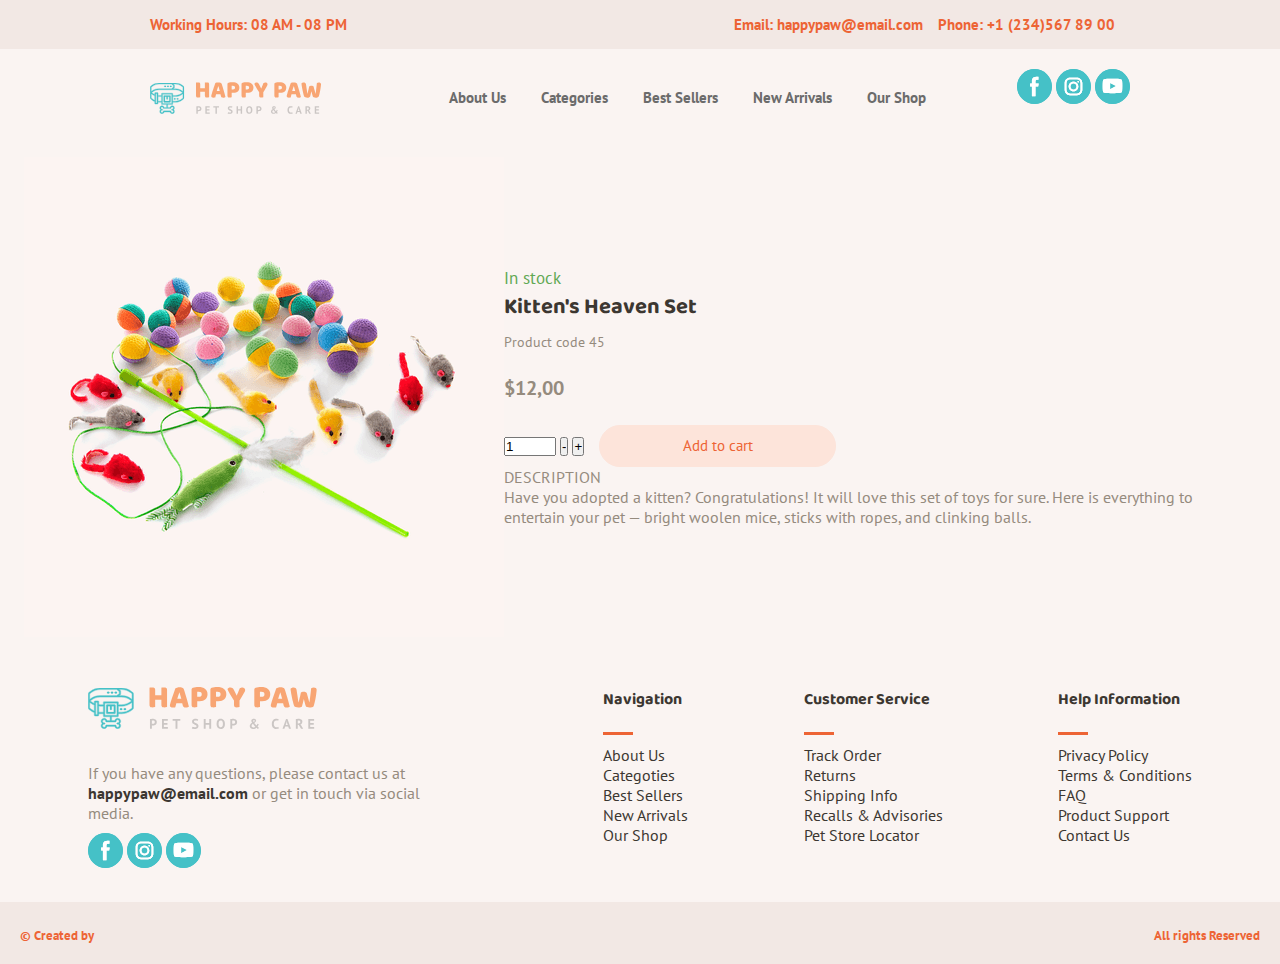
<file: kitten's-heaven-set.html>
<!DOCTYPE html>
<html lang="en">
<head>
    <meta charset="UTF-8">
    <meta http-equiv="X-UA-Compatible" content="IE=edge">
    <meta name="viewport" content="width=device-width, initial-scale=1.0">
    <title>Kitten's Heaven Set</title>
    <link rel="Icon" href="img/icon.png">
    <link rel="stylesheet" href="css/index.css">
    <link rel="stylesheet" href="css/menu.css">
    <link rel="stylesheet" href="css/footer.css">
    <link rel="stylesheet" href="css/store-goods.css">
</head>
<body>
    <header>
        <div class="navigation-one">
            <div class="contacts-one">
                <div class="times">
                   <p class="time-work"> Working Hours: 08 AM - 08 PM</p>
                   <div id="clock-header"></div>
               </div>
                <div class="mail-contacts">
                    <p>Email: <a class="mail" href="mailto:happypaw@email.com"> happypaw@email.com</a> </p>
                    <p>Phone: <a class="mail" href="tel:+12345678900"> +1 (234)567 89 00</a> </p>
                </div>
            </div>
            <img class="logo-company" src="img/logo-company.svg" width=100 alt="Pet Store Logo">
            <div class="controlsMenuLine">
                <div class="open-menu open-mobile-menu-js">
                    <span class="burger-line"></span>
                    <span class="burger-line"></span>
                    <span class="burger-line"></span>
                </div>
                <div class="close-menu close-mobile-menu-js">
                    <span class="burger-line"></span>
                    <span class="burger-line"></span>
                </div>
            </div>
            <nav class="title-page">
                <img class="logo-company-two" src="img/logo-company.svg" width=100 alt="Pet Store Logo">
                <div class="nav-menu">
                    <a class="menu" href="#about">About Us</a>
                    <a class="menu" href="#categories">Categories</a>
                    <a class="menu" href="#bestseller">Best Sellers</a>
                    <a class="menu" href="#arrivals">New Arrivals</a>
                    <a class="menu" href="#products">Our Shop</a>
                </div>
                <div class="contacts">
                    <p> Working Hours: 08 AM - 08 PM</p>
                    <p>Email: <a class="mail" href="mailto:happypaw@email.com"> happypaw@email.com</a> </p>
                    <p>Phone: <a class="mail" href="tel:+12345678900"> +1 (234)567 89 00</a> </p>
                </div>
                <div class="social-icons">
                    <a href="https://www.facebook.com/">
                        <svg class="socials-icon-p" viewBox="0 0 32 32" style="border-radius:50%">
                            <path class="outer_bDW"
                                d="M32 0H0V32H32V0ZM16.9133 25H13.6383V16.0044H12V13.1936H13.6383V10.9374H13.6443C13.7014 8.9864 14.3604 7.129 17.5674 7.0126V7H19.6171V9.8108H17.9447C17.3379 9.8108 16.9133 10.5002 16.9133 11.1568V13.1936H19.8561L19.3702 16.0044H16.9133V25Z">
                            </path>
                            <path
                                d="M16,31 C24.2842712,31 31,24.2842712 31,16 C31,7.71572875 24.2842712,1 16,1 C7.71572875,1 1,7.71572875 1,16 C1,24.2842712 7.71572875,31 16,31 Z M16,32 C7.163444,32 0,24.836556 0,16 C0,7.163444 7.163444,0 16,0 C24.836556,0 32,7.163444 32,16 C32,24.836556 24.836556,32 16,32 Z"
                                class="border_2yy"></path>
                            <path class="logo_2gS"
                                d="M13.6383 25H16.9133V16.0044H19.3702L19.8561 13.1936H16.9133V11.1568C16.9133 10.5002 17.3379 9.8108 17.9447 9.8108H19.6171V7H17.5674V7.0126C14.3604 7.129 13.7014 8.9864 13.6443 10.9374H13.6383V13.1936H12V16.0044H13.6383V25Z"
                                style="color:#fff;fill:#fff"></path>
                        </svg></a>
                    <a href="https://www.instagram.com/">
                        <svg class="socials-icon-p" viewBox="0 0 32 32" style="border-radius:50%">
                            <g>
                                <path class="outer_bDW"
                                    d="M0,0 L32,0 L32,32 L0,32 L0,0 Z M12.7045454,8 C10.1221593,8 8,10.1193185 8,12.7045454 L8,19.2954545 C8,21.8778407 10.1193185,24 12.7045454,24 L19.2954545,24 C21.8778407,24 24,21.8806822 24,19.2954545 L24,12.7045454 C24,10.1221593 21.8806822,8 19.2954545,8 L12.7045454,8 Z M12.7045454,9.45454545 L19.2954545,9.45454545 C21.0937498,9.45454545 22.5454545,10.9062502 22.5454545,12.7045454 L22.5454545,19.2954545 C22.5454545,21.0937498 21.0937498,22.5454545 19.2954545,22.5454545 L12.7045454,22.5454545 C10.9062502,22.5454545 9.45454545,21.0937498 9.45454545,19.2954545 L9.45454545,12.7045454 C9.45454545,10.9062502 10.9062502,9.45454545 12.7045454,9.45454545 Z M20.2954545,11.0454545 C19.9289774,11.0454545 19.6363636,11.3380684 19.6363636,11.7045454 C19.6363636,12.0710225 19.9289774,12.3636364 20.2954545,12.3636364 C20.6619316,12.3636364 20.9545454,12.0710225 20.9545454,11.7045454 C20.9545454,11.3380684 20.6619316,11.0454545 20.2954545,11.0454545 Z M16,11.6363636 C13.599432,11.6363636 11.6363636,13.599432 11.6363636,16 C11.6363636,18.400568 13.599432,20.3636364 16,20.3636364 C18.400568,20.3636364 20.3636364,18.400568 20.3636364,16 C20.3636364,13.599432 18.400568,11.6363636 16,11.6363636 Z M16,13.0909091 C17.6164771,13.0909091 18.9090909,14.3835229 18.9090909,16 C18.9090909,17.6164771 17.6164771,18.9090909 16,18.9090909 C14.3835229,18.9090909 13.0909091,17.6164771 13.0909091,16 C13.0909091,14.3835229 14.3835229,13.0909091 16,13.0909091 Z">
                                </path>
                                <path class="insta-mask-hover_2Yt"
                                    style="fill:url(#si611b9708349ce000223e3152fdd4cc56a1cb4eaba73b87b4011e3af21629198159528instagramhover)"
                                    d="M0,0 L32,0 L32,32 L0,32 L0,0 Z M12.7045454,8 C10.1221593,8 8,10.1193185 8,12.7045454 L8,19.2954545 C8,21.8778407 10.1193185,24 12.7045454,24 L19.2954545,24 C21.8778407,24 24,21.8806822 24,19.2954545 L24,12.7045454 C24,10.1221593 21.8806822,8 19.2954545,8 L12.7045454,8 Z M12.7045454,9.45454545 L19.2954545,9.45454545 C21.0937498,9.45454545 22.5454545,10.9062502 22.5454545,12.7045454 L22.5454545,19.2954545 C22.5454545,21.0937498 21.0937498,22.5454545 19.2954545,22.5454545 L12.7045454,22.5454545 C10.9062502,22.5454545 9.45454545,21.0937498 9.45454545,19.2954545 L9.45454545,12.7045454 C9.45454545,10.9062502 10.9062502,9.45454545 12.7045454,9.45454545 Z M20.2954545,11.0454545 C19.9289774,11.0454545 19.6363636,11.3380684 19.6363636,11.7045454 C19.6363636,12.0710225 19.9289774,12.3636364 20.2954545,12.3636364 C20.6619316,12.3636364 20.9545454,12.0710225 20.9545454,11.7045454 C20.9545454,11.3380684 20.6619316,11.0454545 20.2954545,11.0454545 Z M16,11.6363636 C13.599432,11.6363636 11.6363636,13.599432 11.6363636,16 C11.6363636,18.400568 13.599432,20.3636364 16,20.3636364 C18.400568,20.3636364 20.3636364,18.400568 20.3636364,16 C20.3636364,13.599432 18.400568,11.6363636 16,11.6363636 Z M16,13.0909091 C17.6164771,13.0909091 18.9090909,14.3835229 18.9090909,16 C18.9090909,17.6164771 17.6164771,18.9090909 16,18.9090909 C14.3835229,18.9090909 13.0909091,17.6164771 13.0909091,16 C13.0909091,14.3835229 14.3835229,13.0909091 16,13.0909091 Z">
                                </path>
                            </g>
                            <path
                                d="M16,31 C24.2842712,31 31,24.2842712 31,16 C31,7.71572875 24.2842712,1 16,1 C7.71572875,1 1,7.71572875 1,16 C1,24.2842712 7.71572875,31 16,31 Z M16,32 C7.163444,32 0,24.836556 0,16 C0,7.163444 7.163444,0 16,0 C24.836556,0 32,7.163444 32,16 C32,24.836556 24.836556,32 16,32 Z"
                                class="border_2yy"></path>
                            <g>
                                <path class="logo_2gS" style="fill:#fff;color:#fff"
                                    d="M12.7045454,8 C10.1221593,8 8,10.1193185 8,12.7045454 L8,19.2954545 C8,21.8778407 10.1193185,24 12.7045454,24 L19.2954545,24 C21.8778407,24 24,21.8806822 24,19.2954545 L24,12.7045454 C24,10.1221593 21.8806822,8 19.2954545,8 L12.7045454,8 Z M12.7045454,9.45454545 L19.2954545,9.45454545 C21.0937498,9.45454545 22.5454545,10.9062502 22.5454545,12.7045454 L22.5454545,19.2954545 C22.5454545,21.0937498 21.0937498,22.5454545 19.2954545,22.5454545 L12.7045454,22.5454545 C10.9062502,22.5454545 9.45454545,21.0937498 9.45454545,19.2954545 L9.45454545,12.7045454 C9.45454545,10.9062502 10.9062502,9.45454545 12.7045454,9.45454545 Z M20.2954545,11.0454545 C19.9289774,11.0454545 19.6363636,11.3380684 19.6363636,11.7045454 C19.6363636,12.0710225 19.9289774,12.3636364 20.2954545,12.3636364 C20.6619316,12.3636364 20.9545454,12.0710225 20.9545454,11.7045454 C20.9545454,11.3380684 20.6619316,11.0454545 20.2954545,11.0454545 Z M16,11.6363636 C13.599432,11.6363636 11.6363636,13.599432 11.6363636,16 C11.6363636,18.400568 13.599432,20.3636364 16,20.3636364 C18.400568,20.3636364 20.3636364,18.400568 20.3636364,16 C20.3636364,13.599432 18.400568,11.6363636 16,11.6363636 Z M16,13.0909091 C17.6164771,13.0909091 18.9090909,14.3835229 18.9090909,16 C18.9090909,17.6164771 17.6164771,18.9090909 16,18.9090909 C14.3835229,18.9090909 13.0909091,17.6164771 13.0909091,16 C13.0909091,14.3835229 14.3835229,13.0909091 16,13.0909091 Z">
                                </path>
                                <path class="insta-mask-logo-hover_19f" style="fill:#fff;color:#fff"
                                    d="M12.7045454,8 C10.1221593,8 8,10.1193185 8,12.7045454 L8,19.2954545 C8,21.8778407 10.1193185,24 12.7045454,24 L19.2954545,24 C21.8778407,24 24,21.8806822 24,19.2954545 L24,12.7045454 C24,10.1221593 21.8806822,8 19.2954545,8 L12.7045454,8 Z M12.7045454,9.45454545 L19.2954545,9.45454545 C21.0937498,9.45454545 22.5454545,10.9062502 22.5454545,12.7045454 L22.5454545,19.2954545 C22.5454545,21.0937498 21.0937498,22.5454545 19.2954545,22.5454545 L12.7045454,22.5454545 C10.9062502,22.5454545 9.45454545,21.0937498 9.45454545,19.2954545 L9.45454545,12.7045454 C9.45454545,10.9062502 10.9062502,9.45454545 12.7045454,9.45454545 Z M20.2954545,11.0454545 C19.9289774,11.0454545 19.6363636,11.3380684 19.6363636,11.7045454 C19.6363636,12.0710225 19.9289774,12.3636364 20.2954545,12.3636364 C20.6619316,12.3636364 20.9545454,12.0710225 20.9545454,11.7045454 C20.9545454,11.3380684 20.6619316,11.0454545 20.2954545,11.0454545 Z M16,11.6363636 C13.599432,11.6363636 11.6363636,13.599432 11.6363636,16 C11.6363636,18.400568 13.599432,20.3636364 16,20.3636364 C18.400568,20.3636364 20.3636364,18.400568 20.3636364,16 C20.3636364,13.599432 18.400568,11.6363636 16,11.6363636 Z M16,13.0909091 C17.6164771,13.0909091 18.9090909,14.3835229 18.9090909,16 C18.9090909,17.6164771 17.6164771,18.9090909 16,18.9090909 C14.3835229,18.9090909 13.0909091,17.6164771 13.0909091,16 C13.0909091,14.3835229 14.3835229,13.0909091 16,13.0909091 Z">
                                </path>
                            </g>
                        </svg></a>
                    <a href="https://www.youtube.com/">
                        <svg class="socials-icon-p" viewBox="0 0 32 32" style="border-radius:50%">
                            <path class="outer_bDW"
                                d="M0,0 L32,0 L32,32 L0,32 L0,0 Z M24.8319297,11.4874563 C24.6803369,10.1603684 24.3639692,9.77357894 24.1398754,9.59352174 C23.7839619,9.31343284 23.1380446,9.21340113 22.2746246,9.15338207 C20.8905163,9.06001905 18.537532,9 16,9 C13.455877,9 11.1094837,9.05335028 9.72537529,9.15338207 C8.86195533,9.21340113 8.21603808,9.31343284 7.8601245,9.59352174 C7.63603076,9.77357894 7.32625412,10.1603684 7.1680703,11.4874563 C6.94397657,13.4013973 6.94397657,17.7627818 7.1680703,19.6767227 C7.32625412,21.0038107 7.63603076,21.3906002 7.8601245,21.5706573 C8.21603808,21.8507463 8.86195533,21.950778 9.72537529,22.0107971 C11.1094837,22.1041601 13.455877,22.164179 16,22.164179 C18.544123,22.164179 20.8905163,22.1041601 22.2746246,22.0107971 C23.1380446,21.950778 23.7839619,21.8507463 24.1398754,21.5706573 C24.3639692,21.3972689 24.6737458,21.0038107 24.8319297,19.6767227 C25.0560234,17.7627818 25.0560234,13.4013973 24.8319297,11.4874563 Z M13.8249725,18.4429978 L13.8249725,12.7145125 L19.2559502,15.5754208 L13.8249725,18.4429978 Z">
                            </path>
                            <path
                                d="M16,31 C24.2842712,31 31,24.2842712 31,16 C31,7.71572875 24.2842712,1 16,1 C7.71572875,1 1,7.71572875 1,16 C1,24.2842712 7.71572875,31 16,31 Z M16,32 C7.163444,32 0,24.836556 0,16 C0,7.163444 7.163444,0 16,0 C24.836556,0 32,7.163444 32,16 C32,24.836556 24.836556,32 16,32 Z"
                                class="border_2yy"></path>
                            <path class="logo_2gS"
                                d="M24.8319297,11.4874563 C24.6803369,10.1603684 24.3639692,9.77357894 24.1398754,9.59352174 C23.7839619,9.31343284 23.1380446,9.21340113 22.2746246,9.15338207 C20.8905163,9.06001905 18.537532,9 16,9 C13.455877,9 11.1094837,9.05335028 9.72537529,9.15338207 C8.86195533,9.21340113 8.21603808,9.31343284 7.8601245,9.59352174 C7.63603076,9.77357894 7.32625412,10.1603684 7.1680703,11.4874563 C6.94397657,13.4013973 6.94397657,17.7627818 7.1680703,19.6767227 C7.32625412,21.0038107 7.63603076,21.3906002 7.8601245,21.5706573 C8.21603808,21.8507463 8.86195533,21.950778 9.72537529,22.0107971 C11.1094837,22.1041601 13.455877,22.164179 16,22.164179 C18.544123,22.164179 20.8905163,22.1041601 22.2746246,22.0107971 C23.1380446,21.950778 23.7839619,21.8507463 24.1398754,21.5706573 C24.3639692,21.3972689 24.6737458,21.0038107 24.8319297,19.6767227 C25.0560234,17.7627818 25.0560234,13.4013973 24.8319297,11.4874563 Z M13.8249725,18.4429978 L13.8249725,12.7145125 L19.2559502,15.5754208 L13.8249725,18.4429978 Z"
                                style="color:#fff;fill:#fff"></path>
                        </svg>
                    </a>
                </div>
            </nav>
        </div>
    </header>
  <main>
      <div class="store-goods">
          <img src="img/kitten's-heaven-set.png" alt="Cat products heaven set">
          <div class="description-products">
              <p class="paragraf-stock">In stock</p>
              <h3 class="banner-good-store">Kitten's Heaven Set</h3>
              <p class="paragraf-code">Product code 45</p>
              <p class="price-store-goods">$12,00</p>
              <div class="quantity-goods-buy">
                    <div class="input-group quantity_goods">
                        <input type="number" step="1" min="1" max="10" id="num_count" name="quantity" value="1" title="Qty">
                        <input type="button" value="-" id="button_minus">
                        <input type="button" value="+" id="button_plus">
                    </div>
                    <a class="buttom-add-to-cart" href="#add-to-card">Add to cart</a>
                </div>
              <p>DESCRIPTION</p>
              <p>Have you adopted a kitten? Congratulations! It will love this set of toys for sure. Here is everything to entertain your pet — bright woolen mice, sticks with ropes, and clinking balls.</p>
          </div>
      </div>
  </main>
  <footer>
    <div class="footer-menu">
        <div class="short-info">
            <div class="logo-footer">
                <img src="img/paws-logo.svg" alt="Company Logo">
                <p>If you have any questions, please contact us at <a
                        href="mailto:happypaw@email.com">happypaw@email.com</a> or get in touch via social media.
                </p>
            </div>
            <div class="social-icons">
                <a href="https://www.facebook.com/">
                    <svg class="socials-icon-p" viewBox="0 0 32 32" style="border-radius:50%">
                        <path class="outer_bDW"
                            d="M32 0H0V32H32V0ZM16.9133 25H13.6383V16.0044H12V13.1936H13.6383V10.9374H13.6443C13.7014 8.9864 14.3604 7.129 17.5674 7.0126V7H19.6171V9.8108H17.9447C17.3379 9.8108 16.9133 10.5002 16.9133 11.1568V13.1936H19.8561L19.3702 16.0044H16.9133V25Z">
                        </path>
                        <path
                            d="M16,31 C24.2842712,31 31,24.2842712 31,16 C31,7.71572875 24.2842712,1 16,1 C7.71572875,1 1,7.71572875 1,16 C1,24.2842712 7.71572875,31 16,31 Z M16,32 C7.163444,32 0,24.836556 0,16 C0,7.163444 7.163444,0 16,0 C24.836556,0 32,7.163444 32,16 C32,24.836556 24.836556,32 16,32 Z"
                            class="border_2yy"></path>
                        <path class="logo_2gS"
                            d="M13.6383 25H16.9133V16.0044H19.3702L19.8561 13.1936H16.9133V11.1568C16.9133 10.5002 17.3379 9.8108 17.9447 9.8108H19.6171V7H17.5674V7.0126C14.3604 7.129 13.7014 8.9864 13.6443 10.9374H13.6383V13.1936H12V16.0044H13.6383V25Z"
                            style="color:#fff;fill:#fff"></path>
                    </svg></a>
                <a href="https://www.instagram.com/">
                    <svg class="socials-icon-p" viewBox="0 0 32 32" style="border-radius:50%">
                        <g>
                            <path class="outer_bDW"
                                d="M0,0 L32,0 L32,32 L0,32 L0,0 Z M12.7045454,8 C10.1221593,8 8,10.1193185 8,12.7045454 L8,19.2954545 C8,21.8778407 10.1193185,24 12.7045454,24 L19.2954545,24 C21.8778407,24 24,21.8806822 24,19.2954545 L24,12.7045454 C24,10.1221593 21.8806822,8 19.2954545,8 L12.7045454,8 Z M12.7045454,9.45454545 L19.2954545,9.45454545 C21.0937498,9.45454545 22.5454545,10.9062502 22.5454545,12.7045454 L22.5454545,19.2954545 C22.5454545,21.0937498 21.0937498,22.5454545 19.2954545,22.5454545 L12.7045454,22.5454545 C10.9062502,22.5454545 9.45454545,21.0937498 9.45454545,19.2954545 L9.45454545,12.7045454 C9.45454545,10.9062502 10.9062502,9.45454545 12.7045454,9.45454545 Z M20.2954545,11.0454545 C19.9289774,11.0454545 19.6363636,11.3380684 19.6363636,11.7045454 C19.6363636,12.0710225 19.9289774,12.3636364 20.2954545,12.3636364 C20.6619316,12.3636364 20.9545454,12.0710225 20.9545454,11.7045454 C20.9545454,11.3380684 20.6619316,11.0454545 20.2954545,11.0454545 Z M16,11.6363636 C13.599432,11.6363636 11.6363636,13.599432 11.6363636,16 C11.6363636,18.400568 13.599432,20.3636364 16,20.3636364 C18.400568,20.3636364 20.3636364,18.400568 20.3636364,16 C20.3636364,13.599432 18.400568,11.6363636 16,11.6363636 Z M16,13.0909091 C17.6164771,13.0909091 18.9090909,14.3835229 18.9090909,16 C18.9090909,17.6164771 17.6164771,18.9090909 16,18.9090909 C14.3835229,18.9090909 13.0909091,17.6164771 13.0909091,16 C13.0909091,14.3835229 14.3835229,13.0909091 16,13.0909091 Z">
                            </path>
                            <path class="insta-mask-hover_2Yt"
                                style="fill:url(#si611b9708349ce000223e3152fdd4cc56a1cb4eaba73b87b4011e3af21629198159528instagramhover)"
                                d="M0,0 L32,0 L32,32 L0,32 L0,0 Z M12.7045454,8 C10.1221593,8 8,10.1193185 8,12.7045454 L8,19.2954545 C8,21.8778407 10.1193185,24 12.7045454,24 L19.2954545,24 C21.8778407,24 24,21.8806822 24,19.2954545 L24,12.7045454 C24,10.1221593 21.8806822,8 19.2954545,8 L12.7045454,8 Z M12.7045454,9.45454545 L19.2954545,9.45454545 C21.0937498,9.45454545 22.5454545,10.9062502 22.5454545,12.7045454 L22.5454545,19.2954545 C22.5454545,21.0937498 21.0937498,22.5454545 19.2954545,22.5454545 L12.7045454,22.5454545 C10.9062502,22.5454545 9.45454545,21.0937498 9.45454545,19.2954545 L9.45454545,12.7045454 C9.45454545,10.9062502 10.9062502,9.45454545 12.7045454,9.45454545 Z M20.2954545,11.0454545 C19.9289774,11.0454545 19.6363636,11.3380684 19.6363636,11.7045454 C19.6363636,12.0710225 19.9289774,12.3636364 20.2954545,12.3636364 C20.6619316,12.3636364 20.9545454,12.0710225 20.9545454,11.7045454 C20.9545454,11.3380684 20.6619316,11.0454545 20.2954545,11.0454545 Z M16,11.6363636 C13.599432,11.6363636 11.6363636,13.599432 11.6363636,16 C11.6363636,18.400568 13.599432,20.3636364 16,20.3636364 C18.400568,20.3636364 20.3636364,18.400568 20.3636364,16 C20.3636364,13.599432 18.400568,11.6363636 16,11.6363636 Z M16,13.0909091 C17.6164771,13.0909091 18.9090909,14.3835229 18.9090909,16 C18.9090909,17.6164771 17.6164771,18.9090909 16,18.9090909 C14.3835229,18.9090909 13.0909091,17.6164771 13.0909091,16 C13.0909091,14.3835229 14.3835229,13.0909091 16,13.0909091 Z">
                            </path>
                        </g>
                        <path
                            d="M16,31 C24.2842712,31 31,24.2842712 31,16 C31,7.71572875 24.2842712,1 16,1 C7.71572875,1 1,7.71572875 1,16 C1,24.2842712 7.71572875,31 16,31 Z M16,32 C7.163444,32 0,24.836556 0,16 C0,7.163444 7.163444,0 16,0 C24.836556,0 32,7.163444 32,16 C32,24.836556 24.836556,32 16,32 Z"
                            class="border_2yy"></path>
                        <g>
                            <path class="logo_2gS" style="fill:#fff;color:#fff"
                                d="M12.7045454,8 C10.1221593,8 8,10.1193185 8,12.7045454 L8,19.2954545 C8,21.8778407 10.1193185,24 12.7045454,24 L19.2954545,24 C21.8778407,24 24,21.8806822 24,19.2954545 L24,12.7045454 C24,10.1221593 21.8806822,8 19.2954545,8 L12.7045454,8 Z M12.7045454,9.45454545 L19.2954545,9.45454545 C21.0937498,9.45454545 22.5454545,10.9062502 22.5454545,12.7045454 L22.5454545,19.2954545 C22.5454545,21.0937498 21.0937498,22.5454545 19.2954545,22.5454545 L12.7045454,22.5454545 C10.9062502,22.5454545 9.45454545,21.0937498 9.45454545,19.2954545 L9.45454545,12.7045454 C9.45454545,10.9062502 10.9062502,9.45454545 12.7045454,9.45454545 Z M20.2954545,11.0454545 C19.9289774,11.0454545 19.6363636,11.3380684 19.6363636,11.7045454 C19.6363636,12.0710225 19.9289774,12.3636364 20.2954545,12.3636364 C20.6619316,12.3636364 20.9545454,12.0710225 20.9545454,11.7045454 C20.9545454,11.3380684 20.6619316,11.0454545 20.2954545,11.0454545 Z M16,11.6363636 C13.599432,11.6363636 11.6363636,13.599432 11.6363636,16 C11.6363636,18.400568 13.599432,20.3636364 16,20.3636364 C18.400568,20.3636364 20.3636364,18.400568 20.3636364,16 C20.3636364,13.599432 18.400568,11.6363636 16,11.6363636 Z M16,13.0909091 C17.6164771,13.0909091 18.9090909,14.3835229 18.9090909,16 C18.9090909,17.6164771 17.6164771,18.9090909 16,18.9090909 C14.3835229,18.9090909 13.0909091,17.6164771 13.0909091,16 C13.0909091,14.3835229 14.3835229,13.0909091 16,13.0909091 Z">
                            </path>
                            <path class="insta-mask-logo-hover_19f" style="fill:#fff;color:#fff"
                                d="M12.7045454,8 C10.1221593,8 8,10.1193185 8,12.7045454 L8,19.2954545 C8,21.8778407 10.1193185,24 12.7045454,24 L19.2954545,24 C21.8778407,24 24,21.8806822 24,19.2954545 L24,12.7045454 C24,10.1221593 21.8806822,8 19.2954545,8 L12.7045454,8 Z M12.7045454,9.45454545 L19.2954545,9.45454545 C21.0937498,9.45454545 22.5454545,10.9062502 22.5454545,12.7045454 L22.5454545,19.2954545 C22.5454545,21.0937498 21.0937498,22.5454545 19.2954545,22.5454545 L12.7045454,22.5454545 C10.9062502,22.5454545 9.45454545,21.0937498 9.45454545,19.2954545 L9.45454545,12.7045454 C9.45454545,10.9062502 10.9062502,9.45454545 12.7045454,9.45454545 Z M20.2954545,11.0454545 C19.9289774,11.0454545 19.6363636,11.3380684 19.6363636,11.7045454 C19.6363636,12.0710225 19.9289774,12.3636364 20.2954545,12.3636364 C20.6619316,12.3636364 20.9545454,12.0710225 20.9545454,11.7045454 C20.9545454,11.3380684 20.6619316,11.0454545 20.2954545,11.0454545 Z M16,11.6363636 C13.599432,11.6363636 11.6363636,13.599432 11.6363636,16 C11.6363636,18.400568 13.599432,20.3636364 16,20.3636364 C18.400568,20.3636364 20.3636364,18.400568 20.3636364,16 C20.3636364,13.599432 18.400568,11.6363636 16,11.6363636 Z M16,13.0909091 C17.6164771,13.0909091 18.9090909,14.3835229 18.9090909,16 C18.9090909,17.6164771 17.6164771,18.9090909 16,18.9090909 C14.3835229,18.9090909 13.0909091,17.6164771 13.0909091,16 C13.0909091,14.3835229 14.3835229,13.0909091 16,13.0909091 Z">
                            </path>
                        </g>
                    </svg></a>
                <a href="https://www.youtube.com/">
                    <svg class="socials-icon-p" viewBox="0 0 32 32" style="border-radius:50%">
                        <path class="outer_bDW"
                            d="M0,0 L32,0 L32,32 L0,32 L0,0 Z M24.8319297,11.4874563 C24.6803369,10.1603684 24.3639692,9.77357894 24.1398754,9.59352174 C23.7839619,9.31343284 23.1380446,9.21340113 22.2746246,9.15338207 C20.8905163,9.06001905 18.537532,9 16,9 C13.455877,9 11.1094837,9.05335028 9.72537529,9.15338207 C8.86195533,9.21340113 8.21603808,9.31343284 7.8601245,9.59352174 C7.63603076,9.77357894 7.32625412,10.1603684 7.1680703,11.4874563 C6.94397657,13.4013973 6.94397657,17.7627818 7.1680703,19.6767227 C7.32625412,21.0038107 7.63603076,21.3906002 7.8601245,21.5706573 C8.21603808,21.8507463 8.86195533,21.950778 9.72537529,22.0107971 C11.1094837,22.1041601 13.455877,22.164179 16,22.164179 C18.544123,22.164179 20.8905163,22.1041601 22.2746246,22.0107971 C23.1380446,21.950778 23.7839619,21.8507463 24.1398754,21.5706573 C24.3639692,21.3972689 24.6737458,21.0038107 24.8319297,19.6767227 C25.0560234,17.7627818 25.0560234,13.4013973 24.8319297,11.4874563 Z M13.8249725,18.4429978 L13.8249725,12.7145125 L19.2559502,15.5754208 L13.8249725,18.4429978 Z">
                        </path>
                        <path
                            d="M16,31 C24.2842712,31 31,24.2842712 31,16 C31,7.71572875 24.2842712,1 16,1 C7.71572875,1 1,7.71572875 1,16 C1,24.2842712 7.71572875,31 16,31 Z M16,32 C7.163444,32 0,24.836556 0,16 C0,7.163444 7.163444,0 16,0 C24.836556,0 32,7.163444 32,16 C32,24.836556 24.836556,32 16,32 Z"
                            class="border_2yy"></path>
                        <path class="logo_2gS"
                            d="M24.8319297,11.4874563 C24.6803369,10.1603684 24.3639692,9.77357894 24.1398754,9.59352174 C23.7839619,9.31343284 23.1380446,9.21340113 22.2746246,9.15338207 C20.8905163,9.06001905 18.537532,9 16,9 C13.455877,9 11.1094837,9.05335028 9.72537529,9.15338207 C8.86195533,9.21340113 8.21603808,9.31343284 7.8601245,9.59352174 C7.63603076,9.77357894 7.32625412,10.1603684 7.1680703,11.4874563 C6.94397657,13.4013973 6.94397657,17.7627818 7.1680703,19.6767227 C7.32625412,21.0038107 7.63603076,21.3906002 7.8601245,21.5706573 C8.21603808,21.8507463 8.86195533,21.950778 9.72537529,22.0107971 C11.1094837,22.1041601 13.455877,22.164179 16,22.164179 C18.544123,22.164179 20.8905163,22.1041601 22.2746246,22.0107971 C23.1380446,21.950778 23.7839619,21.8507463 24.1398754,21.5706573 C24.3639692,21.3972689 24.6737458,21.0038107 24.8319297,19.6767227 C25.0560234,17.7627818 25.0560234,13.4013973 24.8319297,11.4874563 Z M13.8249725,18.4429978 L13.8249725,12.7145125 L19.2559502,15.5754208 L13.8249725,18.4429978 Z"
                            style="color:#fff;fill:#fff"></path>
                    </svg>
                </a>
            </div>
        </div>
        <div class="navigation">
            <div>
                <h4>Navigation</h4>
                <div class="or-line"></div>
                <ul class="navigation-list">
                    <li><a href="#">About Us</a></li>
                    <li><a href="#">Categoties</a></li>
                    <li><a href="#">Best Sellers</a></li>
                    <li><a href="#">New Arrivals</a></li>
                    <li><a href="#">Our Shop</a></li>
                </ul>
            </div>
        </div>
        <div class="customer-service">
            <div>
                <h4>Customer Service</h4>
                <div class="or-line"></div>
                <ul class="customer-service-list">
                    <li><a href="#">Track Order</a></li>
                    <li><a href="#">Returns</a></li>
                    <li><a href="#">Shipping Info</a></li>
                    <li><a href="#">Recalls & Advisories</a></li>
                    <li><a href="#">Pet Store Locator</a></li>
                </ul>
            </div>
        </div>
        <div class="help-information">
            <div>
                <h4>Help Information</h4>
                <div class="or-line"></div>
                <ul class="help-information-list">
                    <li><a href="#">Privacy Policy</a></li>
                    <li><a href="#">Terms & Conditions</a></li>
                    <li><a href="#">FAQ</a></li>
                    <li><a href="#">Product Support</a></li>
                    <li><a href="#">Contact Us</a></li>
                </ul>
            </div>
        </div>
    </div>
    <div class="contacts-bottom">
        <span>&#169; Created by</span>
        <div id="clock"></div>
        <span>All rights Reserved</span>
    </div>
</footer>
<script src="js/quantity_goods.js"></script>
</body>
</html>
</file>
<file: css/index.css>
@import url('https://fonts.googleapis.com/css2?family=Baloo+2:wght@400;800&family=PT+Sans:wght@400;700&display=swap');

* {
  margin: 0;
  padding: 0;
  box-sizing: border-box;
}

html {
  scroll-behavior: smooth;
}

:root {
  --title-color: rgb(60, 55, 49);
  --original-text-color: rgb(149, 139, 126);
  --button-color:rgb(237, 100, 53);
  --buy-color: rgb(69, 193, 199);
  --title-font-family: 'Baloo 2', cursive;
  --original-font-family: 'PT Sans', sans-serif;
  scroll-behavior: smooth;
}

body{
  font-family: var(--original-font-family);
  color: var(--original-text-color); 
  margin: auto;
}

h1,h2,h3,h4 {
  font-family: var(--title-font-family); 
  color: var(--title-color);
}

main .banner {
  background-image: url(../img/banner-pictures.webp);
  background-size: cover;
  min-height: 100vh;
}

@media (min-width: 992px) {
  main .banner {
    padding-bottom: 300px;
    padding-top: 200px;
  }
}

@media (min-width: 768px) {
  main .banner {
    padding-bottom: 225px;
    padding-top: 155px;
  }
}

h1 {
  font-size: 48px;
  padding: 150px 24px 0 24px;
  line-height: 1.1;
}

@media (min-width: 767px) {
  h1 {
    font-size: 82px;
    padding-top: 50px;
    word-wrap: break-word;
    width: 620px; 
    margin-left: 50px;
  }
}

@media (min-width: 1280px) {
  h1 {
    margin-left: 150px;
  }
}

main .banner-paragrahf {
  padding: 0 24px 0 24px;
  margin-top: 30px;
  font-size: 19px;
}

@media (min-width: 767px) {
  main .banner-paragrahf {
    margin-left: 50px;
  }
}

@media (min-width: 1280px) {
  main .banner-paragrahf {
    margin-left: 150px;
  }
}

main .title-page {
  background-color: rgb(250, 244, 242);
}

main .button {
   margin-top: 50px;
   padding-left: 24px;
}

@media (min-width: 767px) {
  main .button {
    margin-left: 150px;
  }
}

@media (max-width: 320px) {
  main .button {
    display: flex;
    flex-direction: column;
    justify-content: space-around;
  }
}

main .button-about-us {
  font-size: 16.5px;
  color: var(--button-color);
  font-weight: bold;
  text-decoration: none;
  padding: 0.7em 1.8em;
  border: 0.1em solid rgb(253, 228, 218);
  border-radius: 2em; 
  transition: color 0.7s;
  background-color: rgb(253, 228, 218);
}

main .button-about-us:hover {
  color: rgb(23, 145, 151);
  border: 0.1em solid rgba(87, 214, 221, 0.582);
  background-color: rgba(87, 214, 221, 0.582);
  cursor: pointer;
}

main .button-categories {
  font-size: 17.5px;
  font-weight: bold;
  color:rgba(52, 211, 219, 0.582);
  font-weight: bold;
  text-decoration: none;
  padding: 0.7em 2.1em;
  border: 0.1em solid rgba(87, 214, 221, 0.582);
  border-radius: 2em; 
  transition: color 0.7s;
}

main .button-categories:hover {
  color: white;
  border: 0.1em solid rgb(23, 145, 151);
  background-color: rgb(23, 145, 151);
  cursor: pointer;
}

main #categories {
  margin-top: 50px;
  padding: 0 24px 0 24px;
  text-align: center;
}

main .banner-food-pets {
  font-size: 30px;
  font-weight: 700;
}

@media (min-width: 767px) {
  main .banner-food-pets {
    font-size: 50px;
  }
}

main .paragraph-food-pets {
  font-size: 19px;
  font-weight: 400;
  margin-bottom: 50px;
  margin-top: 20px;
}


.paragraph {
  font-family: var(--original-font-family); 
  text-align: center;
  font-size: 19px;
}

.top-categories, a {
  color: var(--title-color);
}

.add-button {
  color: var(--buy-color);
}

.top-goods img {
  width: 270px;
  height: 270px;
}


.top-good-name {
  color: var(--title-color);
}
</file>
<file: css/menu.css>
header{
    background-color: rgb(250, 244, 242);
    display: block;
}

.controlsMenuLine {
    position: absolute;
    right: 35px;
    top: 45px;
    z-index: 1;
}

@media (min-width: 990px) {
    .controlsMenuLine {
        display: none;
    }
}

.burger-line {
    display: block;
    width: 24px;
    height: 1.9px;
    background-color: var(--title-color);
    margin-bottom: 5px;
}

.close-menu {
    display: none;
}

.close-menu .burger-line:first-child {
    transform: rotate(45deg);
    position: relative;
    top: 7px;
}

.close-menu .burger-line:last-child {
    transform: rotate(-45deg);
}

header .logo-company {
    position: relative;
    z-index: 1;
    padding-left: 24px;
    padding-top: 35px;
    font-size: 20px;
    width: 192px;
}

header .title-page {
    display: none;
    position: absolute;
    top: 15%;
    left: 0px;
    right: 0px;
    text-align: center;
    background-color: rgb(250, 244, 242);
    height: 90vh;
}

@media (min-width: 990px) {
    header .title-page {
      position: static;
      display: flex;
      height: auto;
    }
}

header .contacts-one {
    display: none;
}

@media (min-width: 991px) {
    header .contacts-one {
       color: var(--button-color);
       font-weight: 700;
       font-size: 15px;
       background-color: rgb(242, 232, 228);
       padding: 15px 24px 15px 24px;
       height: auto;
       display: flex;
       justify-content: space-between;
    }
}

@media (min-width: 991px) {
   header .time-work {
      text-align: start;
      padding-right: 15px;
   }
}

@media (min-width: 991px) {
    header .times {
        display: flex;
    }
}

@media (min-width: 990px) {
  header .mail{
      text-decoration: none;
      color: var(--button-color);
      padding-right: 15px;
    }
}

header .contacts {
    color: var(--button-color);
    font-size: 15px;
    font-weight: 700;
    text-decoration: none;
    line-height: 2.5;
    margin-bottom: 10px;
}

@media (min-width: 990px) {
    header .contacts {
       display: none;
    }
}

header .mail-contacts {
    display: flex;
    justify-content: flex-end;

}

header .mail{
    text-decoration: none;
    color: var(--button-color);
}

@media (min-width: 990px) {
   header .logo-company {
      display: none;
  }
}

header .logo-company-two {
    display: none;
}

header .nav-menu{
    display: flex;  
    flex-direction: column;
    margin-bottom: 10px;
}

header .menu {
    color: rgb(107, 107, 107);
    font-weight: 600;
    text-decoration: none;
    font-size: 15px;
    line-height: 2.5;
}

@media (min-width: 990px) {
   header nav.title-page {
      display: flex;
      flex-direction: row;
      justify-content: space-between;
      padding-top: 20px;
      padding-bottom: 30px;
      padding-left: 40px;
      padding-right: 40px;
  }
}

@media (min-width: 990px) {
    header .contacts-one {
        padding-left: 40px;
        padding-right: 40px;
    }
}  

@media (min-width: 1280px) {
    header nav.title-page {
        padding-left: 150px;
        padding-right: 150px;
    }
}

@media (min-width: 1280px) {
    header .contacts-one {
        padding-left: 150px;
        padding-right: 150px;
    }
}


@media (min-width: 990px) {
   header .nav-menu{
      display: flex;  
      flex-direction: row;
      margin-bottom: 10px;
    }
}

@media (min-width: 990px) {
   header .logo-company-two {
      display: block;
      font-size: 20px;
       width: 172px;
  }
}

@media (min-width: 990px) {
  header .menu {
      padding-top: 10px;
      padding-left: 35px;
       transition: color 0.7s;
    }
}

header .menu:hover {
    color: var(--button-color);
    text-decoration: underline solid rgb(107, 107, 107);
    cursor: pointer;
}

.socials-icon-p {
    fill:  rgb(69, 193, 199);
    color:  rgb(69, 193, 199);
    width: 35px;
    transition: color 0.7s;
    text-decoration: none;
}

.socials-icon-p:hover {
    fill:  rgb(23, 145, 151);
}
</file>
<file: css/footer.css>
.footer-nav {
    background-color: rgb(250, 244, 242);
  }
  
  .footer-menu {
    background-color: rgb(250, 244, 242);
    text-align: center;
    background-position: center;
    padding: 10px 10px 10px 10px;
  }
  
  #clock{
    color: var(--buy-color);
    font-weight: bold;
    font-size: 20px;
  }

  .number {
    color: var(--button-color);
    font-family: var(--title-font-family);
    font-size: 30px;
    font-weight: bold;
    margin-bottom: 40px;
  }
  
  footer h2 {
    text-align: center;
    margin: 30px;
  }
  
  footer ul li a {
    text-decoration: none;
  }
  
  .navigation .customer-service .help-information {
      display: flex;
      flex-direction: column;
      align-items: center;
      justify-content: space-around;
      padding: 10px 10px 10px 10px;
  }

  .navigation div {
    margin-top: 20px;
  }

  .customer-service div {
    margin-top: 20px;
  }

  .help-information div {
    margin-top: 20px;
  }

  .map-line {
    display: flex;
    flex-direction: column;
    align-items: center;
    justify-content: space-around;
  }

  .map-line .map iframe {
    min-width: 320px;
    margin-top: 0px;
  }
  
  .paw-logo img {
    max-width: 250px;
    margin-top: 40px;
  }
  
  .map-list {
    display: flex;
    flex-direction: column;
    padding: 20px 20px 20px 20px;
  }
  
  .text-block {
    padding: 10px 10px 10px 10px;
  }

  @media (min-width: 767px) {
    .map-line {
      display: flex;
      flex-direction: row;
    }

    .map-line .map iframe {
      min-width: 700px;
      margin-bottom: 30px;
    }
  }

  .footer-nav h4 {
    font-size: 1.5rem;
    text-align: left;
    text-transform: uppercase;
    color: var(--buy-color);
  }
  
  .footer-nav {
    display: flex;
    flex-direction: column;
    padding: 30px 30px 30px 30px;
  }
  
  footer .footer-nav p {
    margin-top: 30px;
    margin-bottom: 30px;
  }
  
  .sale-week {
    font-family: var(--original-font-family);
    font-weight: bold;
    text-decoration: none;
  }
  
  .arrow {
    color: var(--buy-color);
  }
  
  .sale-week:hover {
    text-decoration: underline;
  }

  .email-block {
    display: flex;
    align-items: center;
    flex-direction: column;
    margin-top: 30px;
    margin-bottom: 0px;
  }

  .button-subscribe {
    background-color: #fce6d5;
    min-width: 185px;
    max-width: 250px;
    border-style: none;
    border-radius: 20px;
    font-size: 1rem;
    padding: 10px 10px 10px 10px;
    color: var(--button-color);
    font-weight: bold;
    letter-spacing: 0.60px; 
    text-align: center;
    transition: color 0.3s;
    margin: 20px 0px 20px 0px;
  }

  .button-subscribe:hover {
    background-color: rgb(157, 232, 235);
    color: var(--buy-color);
  }

  .footer-nav form input {
    background-color: #f4e6e2;
    border-style: none;
    border-radius: 20px;
    font-size: 1rem;
    letter-spacing: 0.60px; 
    padding: 10px 10px 10px 10px;
    color: var(--original-text-color);
    text-align: left;
    margin-top: 20px;
  }

  .footer-menu {
    display: flex;
    flex-direction: column;
    padding: 30px 30px 30px 30px;
  }

  .logo-footer img {
    max-width: 250px;
    padding: 20px 20px 20px 0px;
    margin-top: 0px;
  }
  .or-line {
    background-color: var(--button-color);
    height: 2px;
    margin: 10px 90px 10px 90px;
  }

  .small-social-icons:hover {
    color: var(--buy-color);
  }

  .contacts-bottom {
    color: var(--button-color);
    font-size: 0.8rem;
    font-weight:bold;
    background-color: rgb(242, 232, 228);
    display: flex;
    flex-direction: row;
    text-align: center;
    justify-content: space-between;
    padding: 20px 20px 20px 20px;
  }
  .contacts-bottom span {
    padding-top: 5px;
  }

  .footer-menu p {
    text-align: center;
    font-size: 1rem;
    padding: 10px 0px 10px 0px;
  }

  .footer-menu p a {
    font-family: var(--original-font-family);
    font-weight: bold;
    text-decoration: none;
  }
  .footer-menu p a:hover {
    text-decoration: underline;
  }

  .footer-menu ul {
    list-style-type: none;
  }

@media (min-width: 767px) {
  .footer-nav {
    display: flex;
    flex-direction: row;
    justify-content: space-around;
  }

  .footer-subscribe {
    padding: 0px 0px 0px 0px;
  }

  .email-block {
    padding: 0px 20px 0px 20px;
    margin-top: 0;
  }
  .for-paddings {
    padding: 0px 20px 0px 20px;
  }

  .footer-menu {
    display: flex;
    flex-direction: row;
    text-align: left;
    justify-content: space-around;
  }

  .logo-footer p {
    text-align: left;
    padding-right: 20px;
  }
  .or-line {
    width: 30px;
    height: 3px;
    margin: 10px 0px 10px 0px;
  }
  .short-info {
    max-width: 400px;
  }
}

@media (min-width: 1080px) {
  .footer-subscribe {
  padding: 0px 0px 0px 40px;
  }
}
</file>
<file: css/store-goods.css>
.store-goods {
    background-color: rgb(250, 244, 242);
    padding: 0 24px 0 24px;
}

@media (min-width: 767px) {
    .store-goods {
        display: flex;
        justify-content: center;
        align-items: center;
    }
}

.paragraf-stock{
    color: #61a854;
    font-size: 17px;
}

.banner-good-store {
    font-size: 22px;
}

.paragraf-code {
    margin-top: 8px;
    font-size: 14px;
}

.price-store-goods {
    margin-top: 24px;
    margin-bottom: 24px;
    font-weight: 600;
    font-size: 20px;
}

.quantity-goods-buy {
    display: flex;
    align-items: center;
}

main .buttom-add-to-cart {
    margin-left: 15px;
    font-size: 15px;
    color: var(--button-color);
    text-decoration: none;
    padding: 0.7em 5.5em;
    border: 0.1em solid rgb(253, 228, 218);
    border-radius: 2em; 
    transition: color 0.7s;
    background-color: rgb(253, 228, 218);
  }
  
  main .buttom-add-to-cart:hover {
    color: rgb(23, 145, 151);
    border: 0.1em solid rgba(87, 214, 221, 0.582);
    background-color: rgba(87, 214, 221, 0.582);
    cursor: pointer;
  }
</file>
